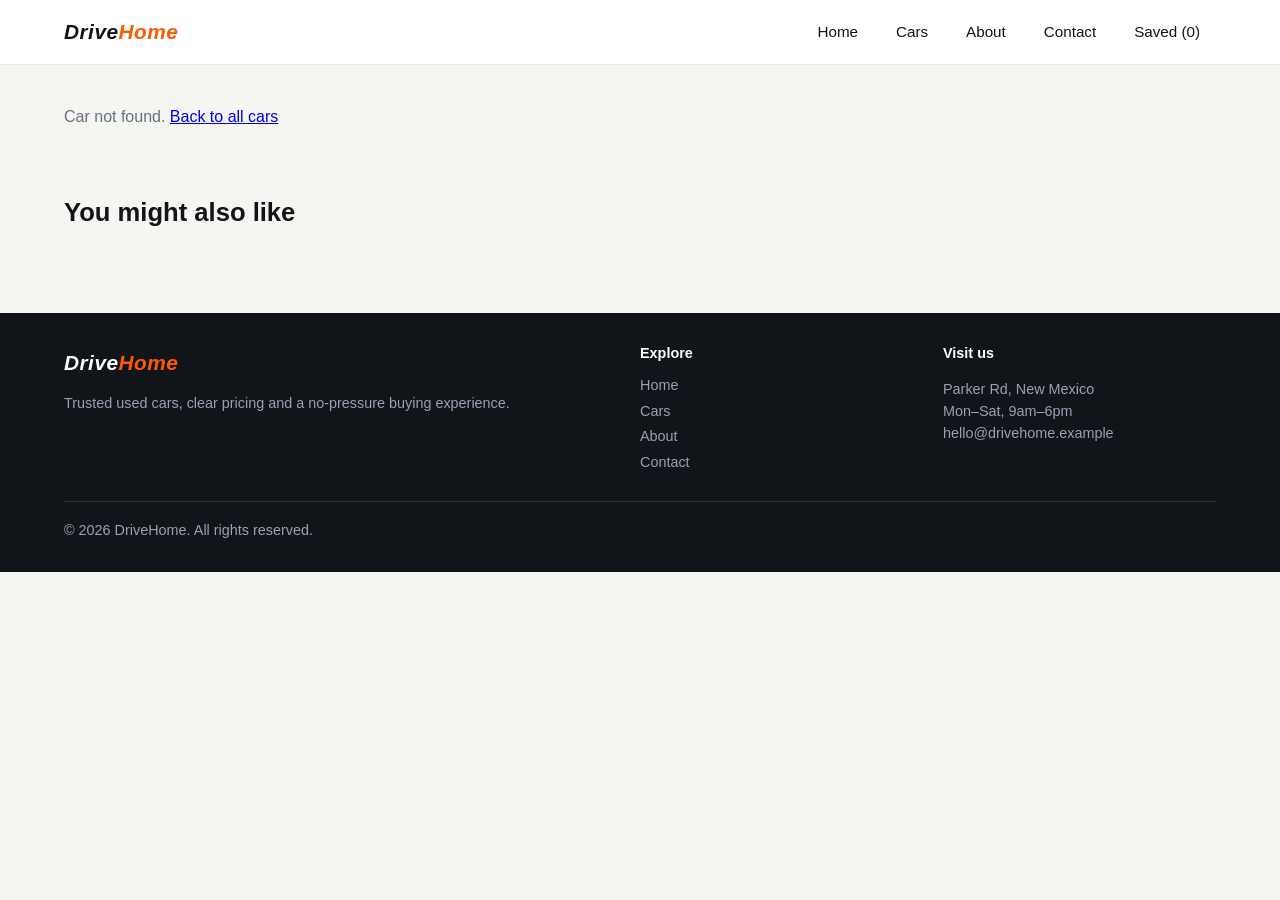
<file: car.html>
<!DOCTYPE html>
<html lang="en">
<head>
<meta charset="utf-8">
<meta name="viewport" content="width=device-width, initial-scale=1">
<title>Car details | DriveHome</title>
<meta name="description" content="DriveHome - trusted used cars in New Mexico.">
<link rel="stylesheet" href="styles.css">
</head>
<body>
<header id="header"></header>

<div class="wrap"><div class="crumb" id="crumb"></div>
<div class="detail" id="detail"></div>
<h2>You might also like</h2><div class="grid" id="similar"></div></div>
<footer id="footer"></footer>
<script src="script.js"></script>
</body>
</html>
</file>
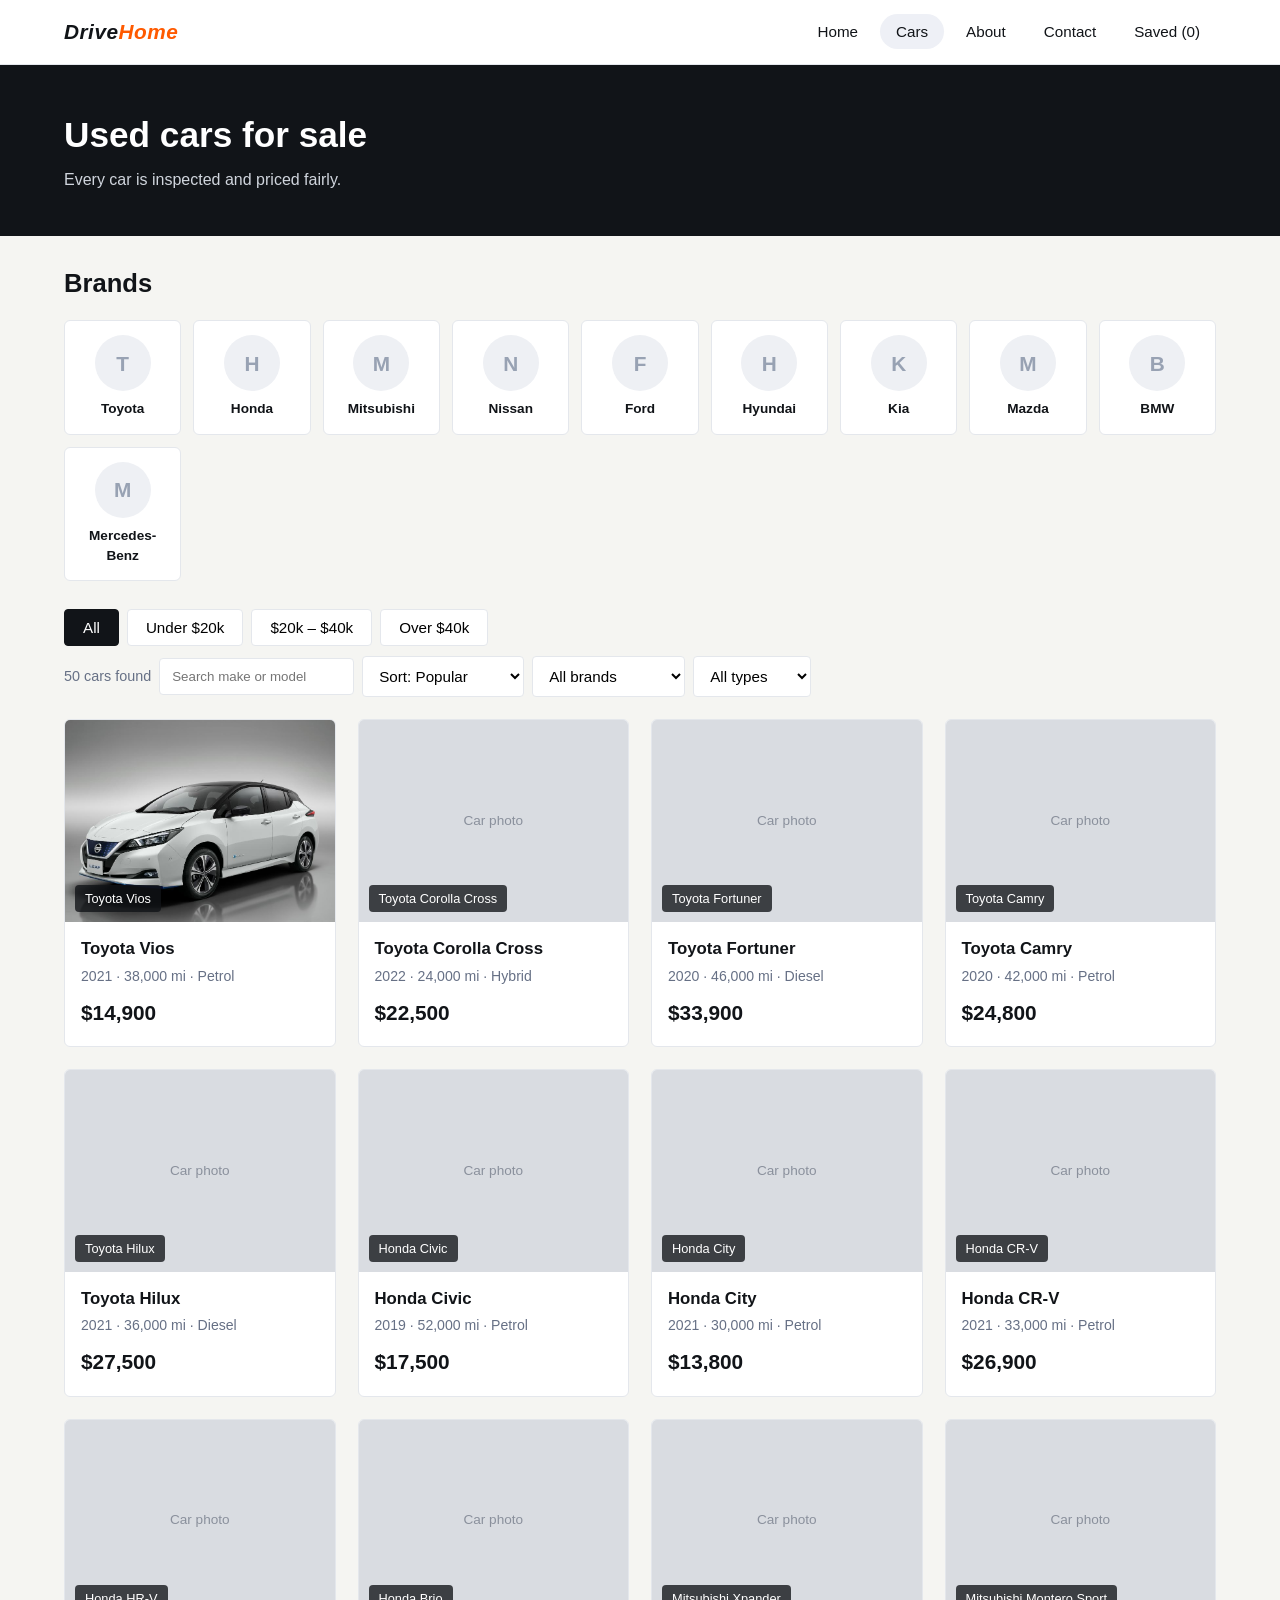
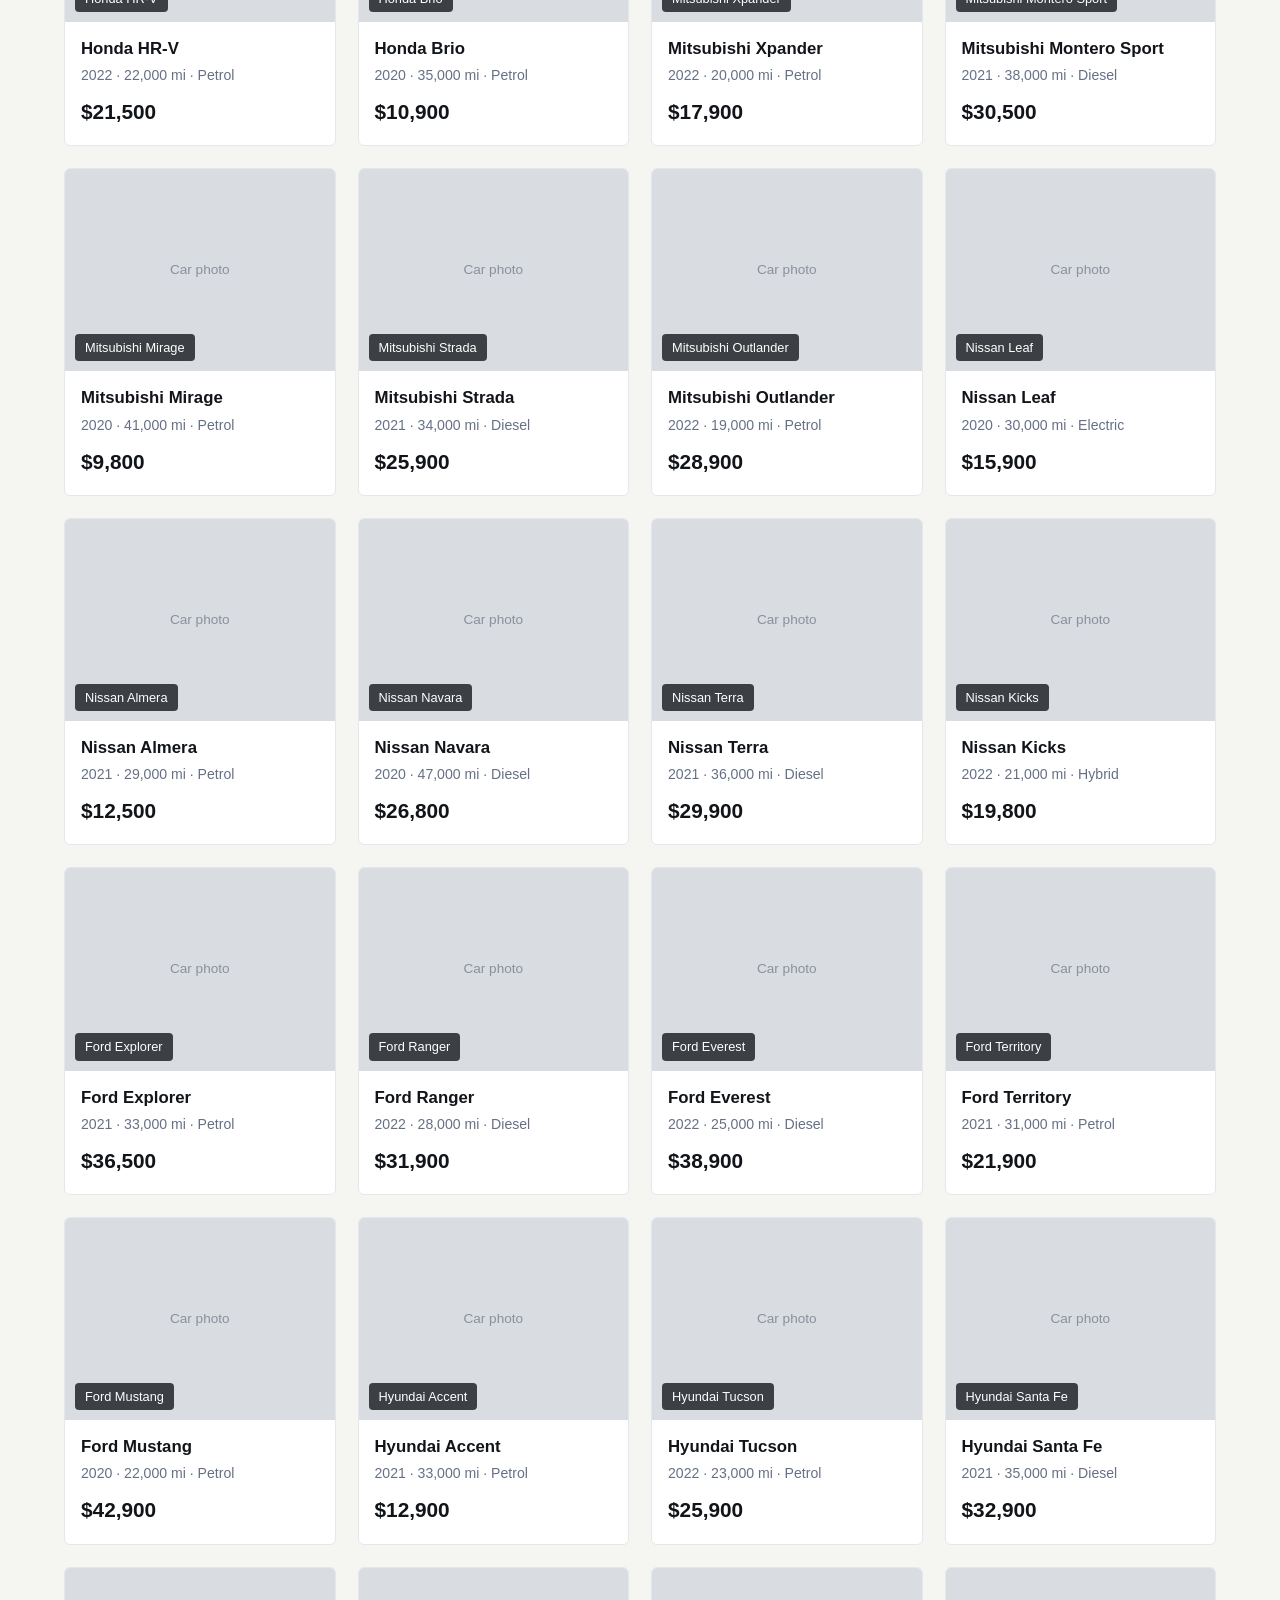
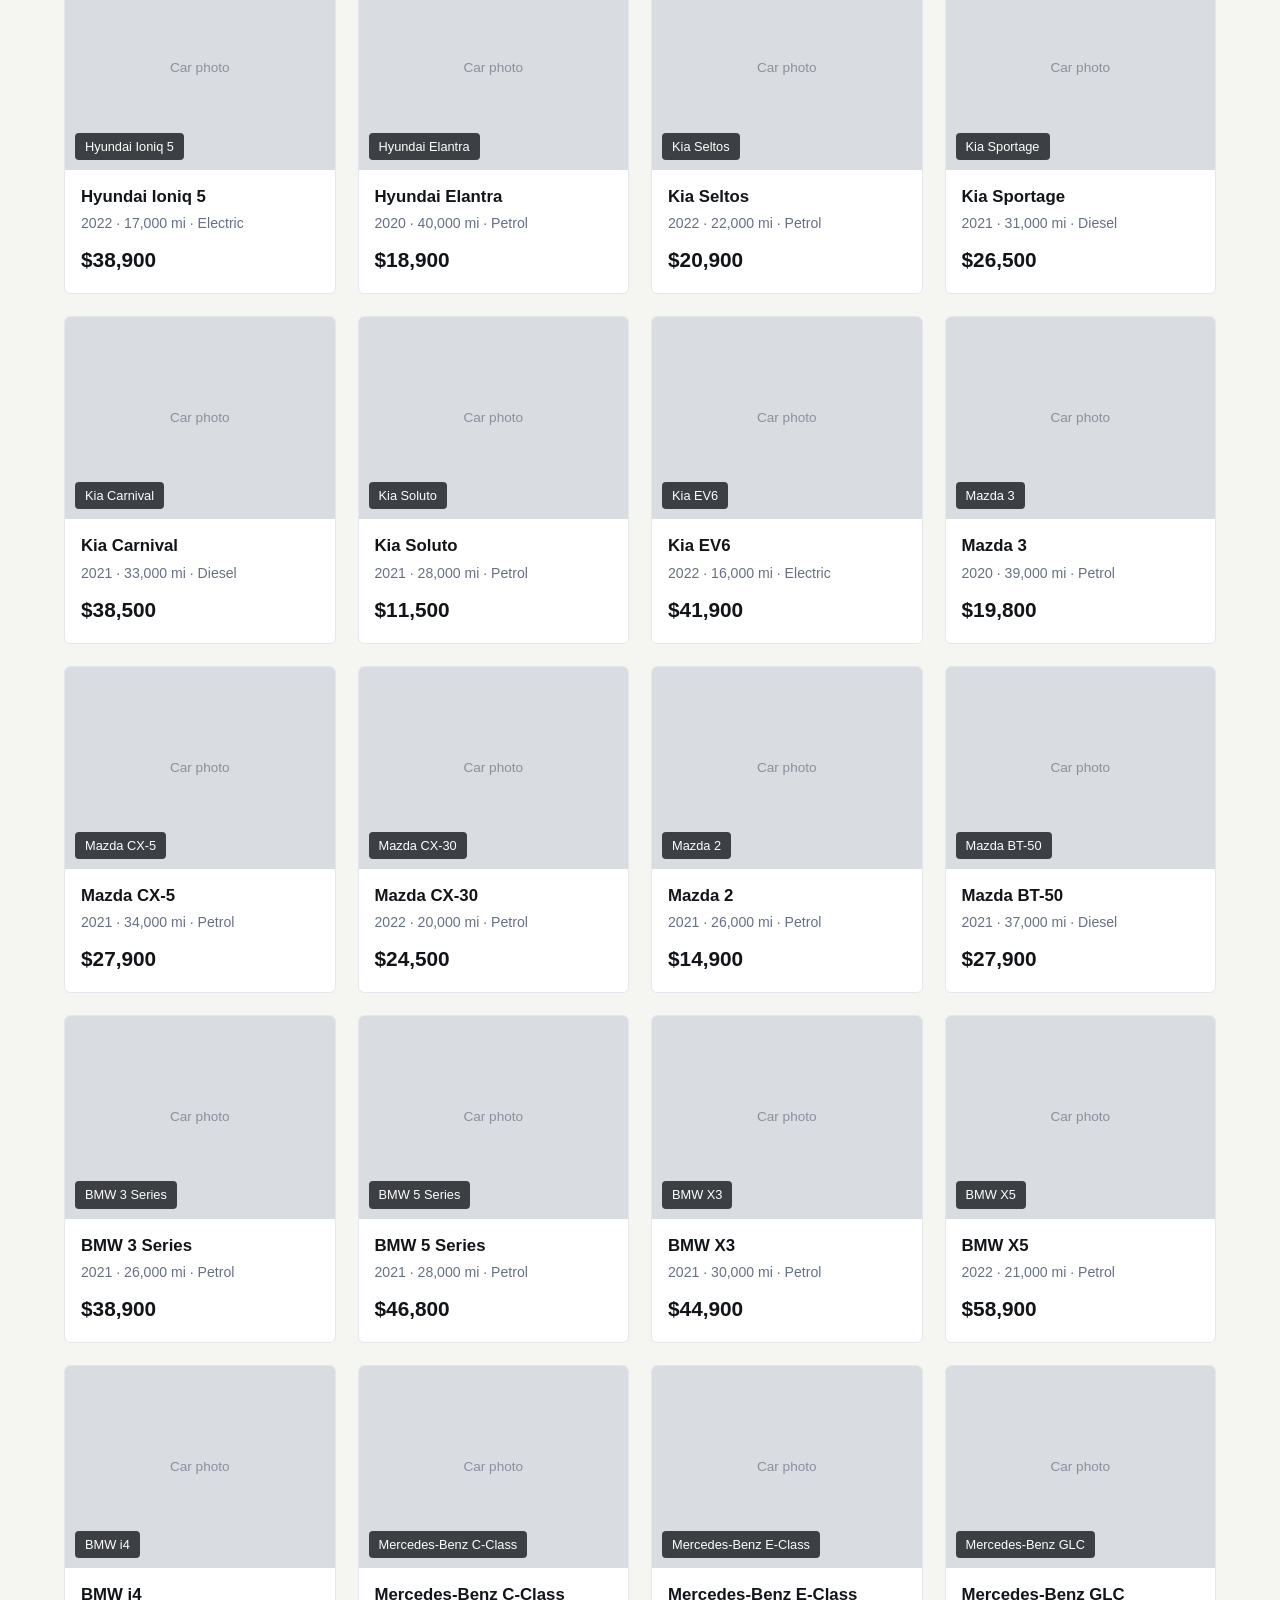
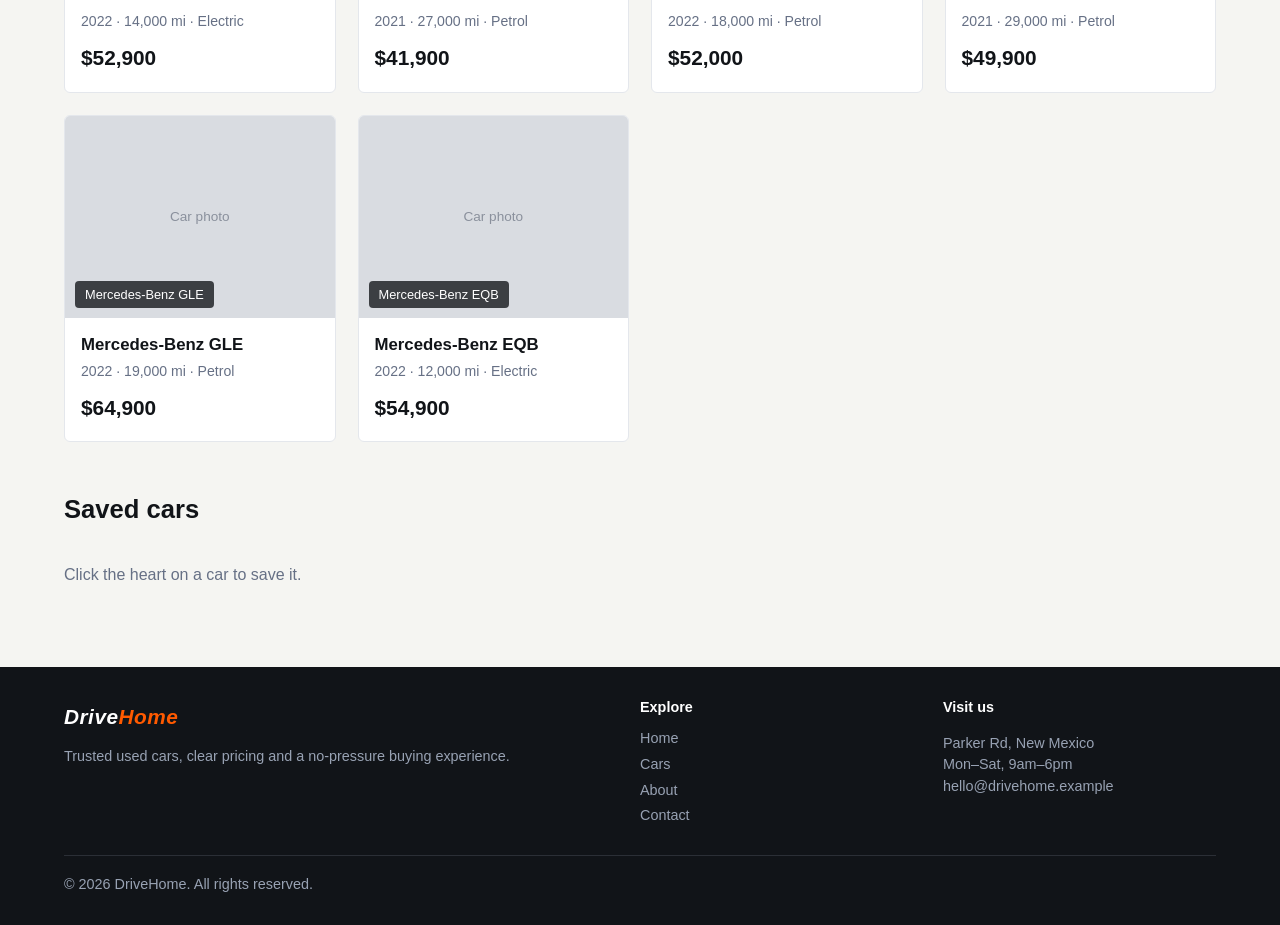
<file: cars.html>
<!DOCTYPE html>
<html lang="en">
<head>
<meta charset="utf-8">
<meta name="viewport" content="width=device-width, initial-scale=1">
<title>Used Cars for Sale | DriveHome</title>
<meta name="description" content="DriveHome - trusted used cars in New Mexico.">
<link rel="stylesheet" href="styles.css">
</head>
<body>
<header id="header"></header>

<section class="pagehead"><div class="wrap"><h1>Used cars for sale</h1><p>Every car is inspected and priced fairly.</p></div></section>
<div class="wrap">
<h2 style="margin-top:28px">Brands</h2><div class="brands" id="brands"></div>
<div class="bar" style="margin-top:28px">
<div class="tabs"><button class="tab on" data-b="all">All</button><button class="tab" data-b="low">Under $20k</button><button class="tab" data-b="mid">$20k – $40k</button><button class="tab" data-b="high">Over $40k</button></div>
<div style="display:flex;gap:8px;flex-wrap:wrap;align-items:center"><span id="count" style="color:var(--muted);font-size:.9rem"></span>
<input id="q" placeholder="Search make or model" aria-label="Search" style="padding:10px 12px;border:1px solid var(--line);border-radius:4px">
<select id="sort" aria-label="Sort"><option value="popular">Sort: Popular</option><option value="low">Price: low to high</option><option value="high">Price: high to low</option><option value="miles">Lowest mileage</option></select>
<select id="brand" aria-label="Brand"></select><select id="type" aria-label="Type"><option value="all">All types</option><option>Sedan</option><option>SUV</option><option>MPV</option><option>Pickup</option><option>Hatchback</option><option>Luxury</option><option>Electric</option></select></div>
</div>
<div class="grid" id="cars" style="margin-top:22px"></div>
<h2 id="saved">Saved cars</h2><div class="grid" id="sg"></div>
</div>
<footer id="footer"></footer>
<script src="script.js"></script>
</body>
</html>
</file>
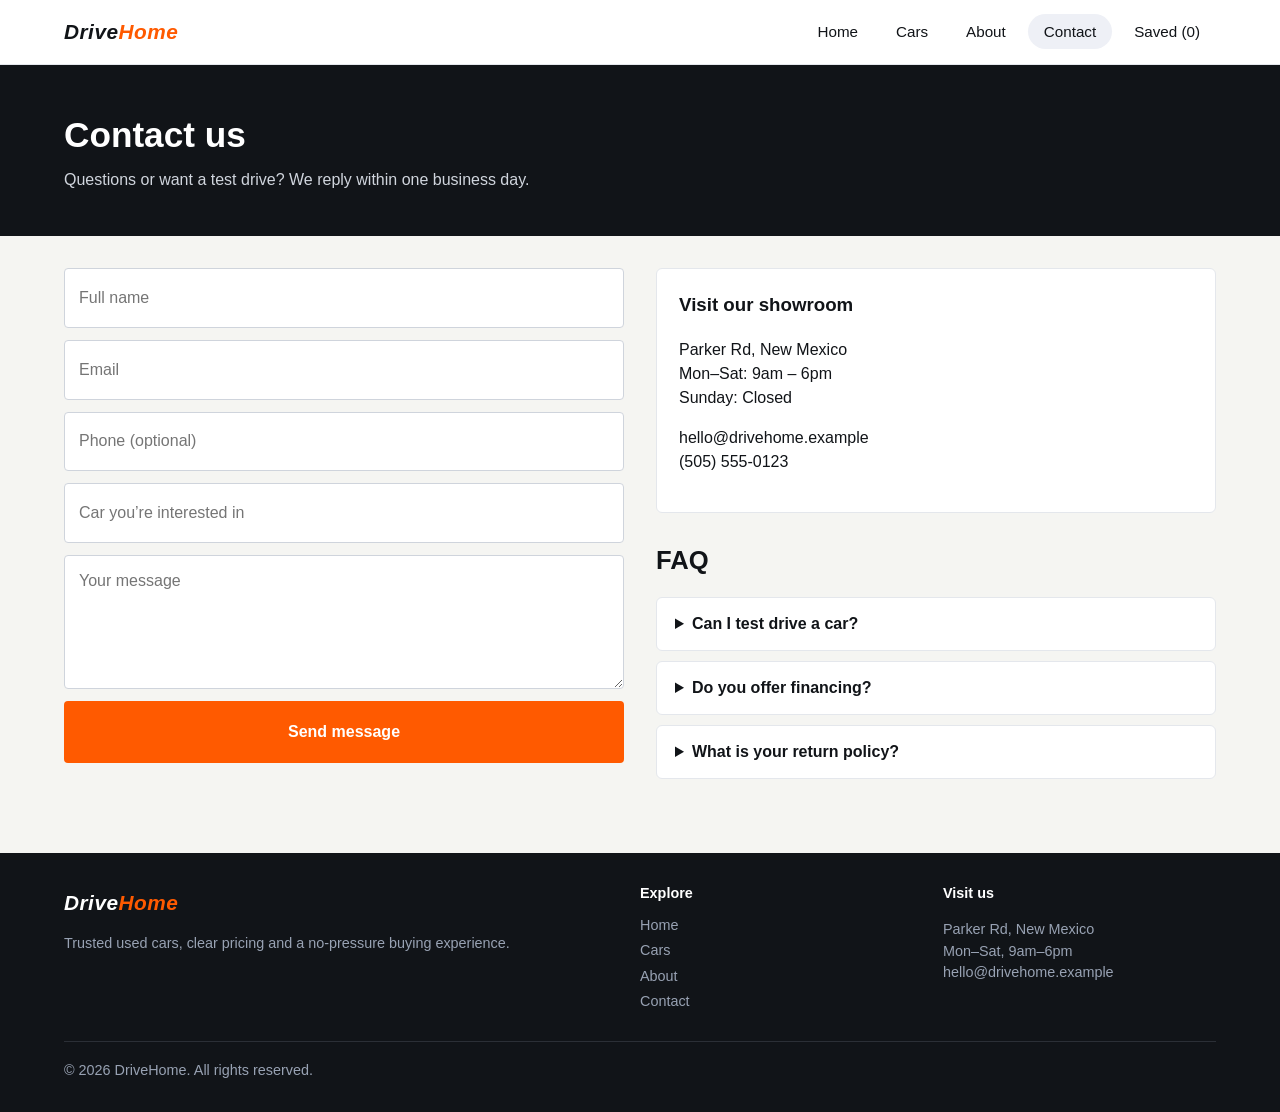
<file: contact.html>
<!DOCTYPE html>
<html lang="en">
<head>
<meta charset="utf-8">
<meta name="viewport" content="width=device-width, initial-scale=1">
<title>Contact | DriveHome</title>
<meta name="description" content="DriveHome - trusted used cars in New Mexico.">
<link rel="stylesheet" href="styles.css">
</head>
<body>
<header id="header"></header>

<section class="pagehead"><div class="wrap"><h1>Contact us</h1><p>Questions or want a test drive? We reply within one business day.</p></div></section>
<div class="wrap"><div class="cgrid">
<form class="contact" id="form" style="max-width:none">
<input required placeholder="Full name"><input required type="email" placeholder="Email"><input type="tel" placeholder="Phone (optional)">
<input id="interest" placeholder="Car you’re interested in"><textarea required placeholder="Your message"></textarea>
<button class="btn" type="submit">Send message</button><p id="msg" role="status" style="margin:0;color:var(--accent)"></p></form>
<div><div class="panel"><h3 style="margin-top:0">Visit our showroom</h3><p>Parker Rd, New Mexico<br>Mon–Sat: 9am – 6pm<br>Sunday: Closed</p><p>hello@drivehome.example<br>(505) 555-0123</p></div>
<h2 style="margin-top:28px">FAQ</h2>
<details><summary>Can I test drive a car?</summary><p>Yes. Use "Book a test drive" on any car page.</p></details>
<details><summary>Do you offer financing?</summary><p>Yes. Each car page has a payment estimator, and we can discuss options in person.</p></details>
<details><summary>What is your return policy?</summary><p>You can return a car within 7 days if it isn’t right for you.</p></details></div>
</div></div>
<footer id="footer"></footer>
<script src="script.js"></script>
</body>
</html>
</file>
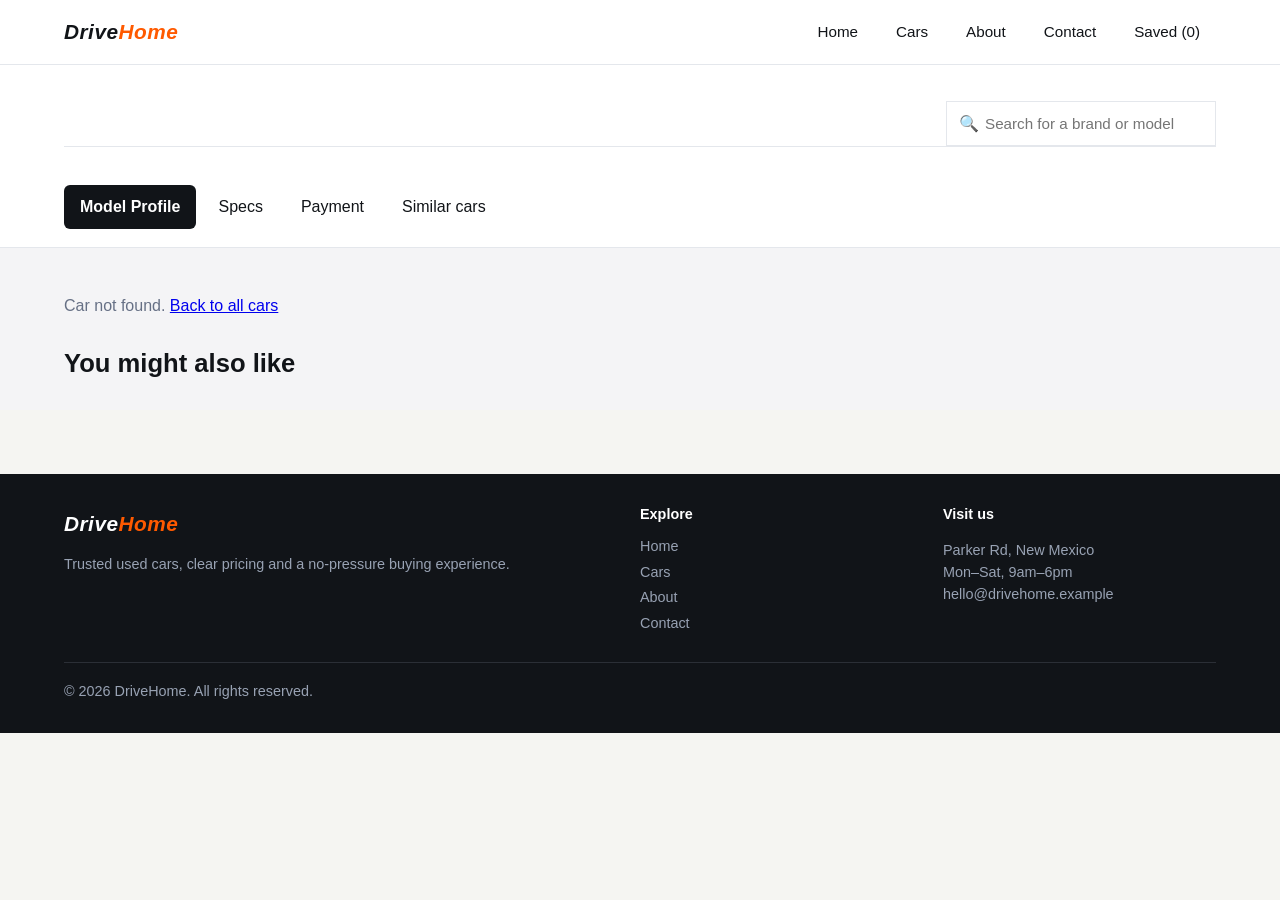
<file: z.html>
<!DOCTYPE html>
<html lang="en">
<head>
<meta charset="utf-8">
<meta name="viewport" content="width=device-width, initial-scale=1">
<title>Car details | DriveHome</title>
<meta name="description" content="DriveHome - trusted used cars in New Mexico.">
<link rel="stylesheet" href="styles.css">
</head>
<body>
<header id="header"></header>
<div class="dhead"><div class="wrap">
<div class="dtop"><div><h1 id="dtitle"></h1><div class="pr" id="dprice"></div></div>
<form class="dsearch" action="cars.html"><span aria-hidden="true">🔍</span><input name="q" placeholder="Search for a brand or model" aria-label="Search"></form></div>
<div class="crumb" id="crumb"></div>
<div class="dtabs" id="dtabs"><a class="on" href="#gallery">Model Profile</a><a href="#specs">Specs</a><a href="#payment">Payment</a><a href="#similar-h">Similar cars</a></div>
</div></div>
<div class="dbody"><div class="wrap">
<div class="dlayout" id="detail"></div>
<h2 id="similar-h" style="margin-top:10px">You might also like</h2><div class="grid" id="similar"></div>
</div></div>
<dialog id="lb"></dialog>
<footer id="footer"></footer>
<script src="script.js"></script>
</body>
</html>
</file>
<file: styles.css>
:root{--ink:#111418;--muted:#667085;--line:#e4e7ec;--bg:#f5f5f2;--card:#fff;--accent:#c8102e}
*{box-sizing:border-box}html{scroll-behavior:smooth;scroll-padding-top:72px}
body{margin:0;font-family:"Helvetica Neue",Arial,sans-serif;color:var(--ink);background:var(--bg);line-height:1.5}
.wrap{max-width:1200px;margin:0 auto;padding:0 24px}
header{position:sticky;top:0;z-index:10;background:var(--ink);color:#fff}
header .wrap{display:flex;align-items:center;justify-content:space-between;height:64px}
.logo{font-weight:700;font-size:1.3rem;letter-spacing:.5px;color:#fff;text-decoration:none}
.logo b{color:var(--accent)}
nav a{color:#d0d5dd;text-decoration:none;margin-left:28px;font-size:.95rem}
nav a:hover{color:#fff}
.hero{position:relative;min-height:520px;display:flex;align-items:center;color:#fff;background:#2b2f36 url(images/hero.jpg) center/cover}
.hero::before{content:"";position:absolute;inset:0;background:linear-gradient(90deg,rgba(0,0,0,.75),rgba(0,0,0,.15))}
.hero .wrap{position:relative;width:100%}
.hero h1{font-size:clamp(2.2rem,5vw,3.6rem);line-height:1.08;margin:0 0 14px;max-width:620px;font-weight:700}
.hero p{max-width:480px;color:#e4e7ec;margin:0 0 26px;font-size:1.1rem}
.search{display:flex;background:#fff;border-radius:6px;overflow:hidden;max-width:620px}
.search input{flex:1;border:0;padding:16px 18px;font-size:1rem;min-width:0;outline:none}
.btn{background:var(--accent);color:#fff;border:0;padding:0 28px;font-weight:600;font-size:1rem;cursor:pointer;min-height:48px}
.btn:hover{background:#a50d26}
h2{font-size:1.6rem;margin:48px 0 18px;font-weight:700}
.bar{display:flex;flex-wrap:wrap;gap:10px;align-items:center;justify-content:space-between}
.tabs{display:flex;gap:8px;flex-wrap:wrap}
.tab{background:#fff;border:1px solid var(--line);padding:9px 18px;border-radius:4px;cursor:pointer;font-size:.95rem}
.tab.on{background:var(--ink);color:#fff;border-color:var(--ink)}
select{padding:10px 12px;border:1px solid var(--line);border-radius:4px;background:#fff;font-size:.95rem}
.grid{display:grid;grid-template-columns:repeat(auto-fill,minmax(270px,1fr));gap:22px}
.card{background:var(--card);border:1px solid var(--line);border-radius:6px;overflow:hidden;cursor:pointer;position:relative;transition:box-shadow .2s}
.card:hover{box-shadow:0 8px 24px rgba(16,24,40,.12)}
.ph{aspect-ratio:4/3;background:#d9dce1;display:flex;align-items:center;justify-content:center;color:#8a909c;font-size:.85rem;overflow:hidden}
.ph img{width:100%;height:100%;object-fit:cover;display:block}
.info{padding:14px 16px 18px}
.info h3{margin:0;font-size:1.05rem}
.meta{color:var(--muted);font-size:.88rem;margin:4px 0 10px}
.price{font-size:1.3rem;font-weight:700}
.fav{position:absolute;top:10px;right:10px;width:36px;height:36px;border-radius:50%;border:0;background:rgba(255,255,255,.92);cursor:pointer;display:grid;place-items:center}
.fav svg{width:18px;height:18px;fill:none;stroke:#344054;stroke-width:2}
.fav.on svg{fill:var(--accent);stroke:var(--accent)}
.empty{color:var(--muted)}
.steps{display:grid;grid-template-columns:repeat(auto-fit,minmax(240px,1fr));gap:22px}
.steps div{border-top:3px solid var(--accent);background:#fff;padding:18px}
.steps h3{margin:0 0 6px}
.contact{display:grid;gap:12px;max-width:520px}
.contact input{padding:13px 14px;border:1px solid #cfd4dc;border-radius:4px;font-size:1rem}
footer{background:var(--ink);color:#98a2b3;margin-top:64px;padding:30px 0;font-size:.9rem}
dialog{border:0;border-radius:8px;padding:0;max-width:640px;width:calc(100% - 32px)}
dialog::backdrop{background:rgba(0,0,0,.6)}
.d .ph{aspect-ratio:16/9}.d .in{padding:22px}
.specs{display:grid;grid-template-columns:repeat(3,1fr);gap:1px;background:var(--line);border:1px solid var(--line);margin:16px 0}
.specs div{background:#fff;padding:10px 12px}.specs small{display:block;color:var(--muted)}
.x{position:absolute;right:12px;top:12px;z-index:2;border:0;background:#fff;border-radius:50%;width:34px;height:34px;cursor:pointer;font-size:1rem}

.search{max-width:620px}
a.btn{display:inline-flex;align-items:center;text-decoration:none;padding:12px 26px;border-radius:4px}
button.btn{border-radius:0 4px 4px 0}.contact button.btn,.panel button.btn,.d button.btn{border-radius:4px}
.menu{display:none;background:none;border:0;color:#fff;font-size:1.6rem;cursor:pointer}
nav a.active{color:#fff;border-bottom:2px solid var(--accent);padding-bottom:4px}
.pagehead{background:var(--ink);color:#fff;padding:44px 0}.pagehead h1{margin:0 0 6px;font-size:2.2rem}.pagehead p{margin:0;color:#d0d5dd}
.cols{display:grid;grid-template-columns:1fr 1fr;gap:40px;align-items:center;margin-top:48px}
.cols .ph{aspect-ratio:4/3;border-radius:6px}.cols h2{margin-top:0}
.stats{display:grid;grid-template-columns:repeat(auto-fit,minmax(160px,1fr));gap:20px;text-align:center;background:#fff;border:1px solid var(--line);padding:28px;margin-top:48px}
.stats b{display:block;font-size:2rem;color:var(--accent)}
.budget{display:grid;grid-template-columns:repeat(auto-fit,minmax(220px,1fr));gap:18px}
.budget a{background:#fff;border:1px solid var(--line);padding:24px;text-decoration:none;color:var(--ink);font-size:1.25rem;font-weight:700;border-radius:6px}
.budget a:hover{border-color:var(--accent)}.budget small{display:block;color:var(--muted);font-weight:400;font-size:.9rem}
.cta{background:var(--accent);color:#fff;padding:40px;margin-top:56px;border-radius:6px;display:flex;justify-content:space-between;align-items:center;gap:20px;flex-wrap:wrap}
.cta h2{margin:0}.cta p{margin:4px 0 0}.cta .btn{background:#fff;color:var(--accent);font-weight:700}
.crumb{color:var(--muted);font-size:.9rem;margin-top:24px}.crumb a{color:var(--muted)}
.detail{display:grid;grid-template-columns:1.4fr 1fr;gap:32px;margin-top:16px}
.detail .ph{aspect-ratio:4/3;border-radius:6px}
.panel{background:#fff;border:1px solid var(--line);border-radius:6px;padding:22px}
.panel .btn{width:100%;justify-content:center;margin-top:10px}
.ghost{background:#fff!important;color:var(--ink)!important;border:1px solid #cfd4dc!important}
.calc label{display:block;font-size:.85rem;color:var(--muted);margin-top:10px}
.calc input,.calc select{width:100%;padding:10px;border:1px solid #cfd4dc;border-radius:4px;font-size:1rem}
.monthly{font-size:1.9rem;font-weight:700;color:var(--accent)}
details{background:#fff;border:1px solid var(--line);border-radius:6px;padding:14px 18px;margin-bottom:10px}summary{cursor:pointer;font-weight:600}
.cgrid{display:grid;grid-template-columns:1fr 1fr;gap:32px;margin-top:32px}.contact textarea{padding:13px 14px;border:1px solid #cfd4dc;border-radius:4px;font:inherit;min-height:120px}
.fgrid{display:grid;grid-template-columns:2fr 1fr 1fr;gap:30px}footer h4{color:#fff;margin:0 0 10px}footer a{color:#98a2b3;display:block;text-decoration:none;margin:4px 0}footer a:hover{color:#fff}
.copy{border-top:1px solid #2b2f36;margin-top:24px;padding-top:18px}
@media(max-width:760px){
.menu{display:block}
nav{display:none;position:absolute;top:64px;left:0;right:0;background:var(--ink);padding:8px 24px 18px;flex-direction:column}
nav.open{display:flex}nav a{margin:0;padding:12px 0}nav a.active{border:0;color:var(--accent)}
.cols,.detail,.cgrid,.fgrid{grid-template-columns:1fr}.specs{grid-template-columns:1fr 1fr}.hero{min-height:440px}}

/* ===== Autodeal-style refresh ===== */
:root{--accent:#ff5a00;--blue:#0b4a7d}
.btn:hover{background:#e04e00}
header{background:#fff;color:var(--ink);border-bottom:1px solid var(--line)}
.logo{color:var(--ink);font-style:italic;font-weight:800}
footer .logo{color:#fff}
nav a{color:var(--ink);padding:9px 16px;border-radius:999px;margin-left:6px;font-weight:500}
nav a:hover{background:#f1f2f5;color:var(--ink)}
nav a.active{background:#eef0f6;color:var(--ink);border:0;padding:9px 16px}
.menu{color:var(--ink)}
@media(max-width:760px){nav{background:#fff;border-bottom:1px solid var(--line)}nav a{margin:0;border-radius:6px}}

.dhead{background:#fff;border-bottom:1px solid var(--line)}
.dtop{display:flex;justify-content:space-between;align-items:flex-start;gap:24px;flex-wrap:wrap;padding-top:36px}
.dtop h1{margin:0;font-size:clamp(1.8rem,4vw,2.7rem);line-height:1.1}
.dtop .pr{font-size:1.7rem;margin:6px 0 18px}
.dsearch{display:flex;align-items:center;border:1px solid var(--line);padding:0 12px;min-width:270px;background:#fff}
.dsearch input{border:0;padding:13px 6px;flex:1;outline:none;font-size:.95rem;min-width:0}
.dhead .crumb{border-top:1px solid var(--line);margin-top:0;padding:16px 8px;font-size:.8rem}
.dhead .crumb a{text-decoration:none}
.dtabs{display:flex;gap:6px;overflow-x:auto;padding:6px 0 18px}
.dtabs a{padding:10px 16px;border-radius:6px;text-decoration:none;color:var(--ink);font-weight:500;white-space:nowrap}
.dtabs a.on{background:var(--ink);color:#fff;font-weight:700}
.dbody{background:#f4f4f6;padding:30px 0 10px}
.dlayout{display:grid;grid-template-columns:1fr 330px;gap:30px;align-items:start}
.box{background:#fff;border:1px solid var(--line);border-radius:6px;margin-bottom:24px}
.box .bh{padding:22px 22px 14px}.box h2{margin:0 0 4px;font-size:1.5rem}.box h3{margin:0 0 4px}
.sub{margin:0;color:var(--muted);font-size:.92rem}.box .bb{padding:0 22px 22px}
.gal{position:relative;aspect-ratio:16/9;background:#d9dce1;overflow:hidden;display:flex;align-items:center;justify-content:center;color:#8a909c}
.gal img{position:absolute;inset:0;width:100%;height:100%;object-fit:cover}
.arrow{position:absolute;top:50%;transform:translateY(-50%);width:34px;height:34px;border-radius:50%;border:0;background:#ff8a00;color:#fff;cursor:pointer;z-index:2;font-size:1rem}
.arrow.l{left:10px}.arrow.r{right:10px}
.pill{position:absolute;right:16px;bottom:16px;background:#fff;border:0;border-radius:999px;padding:8px 16px;font-weight:600;font-size:.85rem;cursor:pointer;z-index:2}
.side .btn{display:flex;justify-content:center;width:100%;border-radius:6px;padding:12px;margin:14px 0 0;font-weight:700;border:0;font-size:1rem}
.side .btn+.btn{margin-top:8px}
.btn.dark{background:var(--ink)}.btn.out{background:#fff;color:#344054;border:1px solid #98a2b3!important}
.blue{background:var(--blue);color:#fff;border-radius:6px;padding:22px}
.blue h3{margin:0 0 6px;font-size:1.3rem}.blue p{color:#b9d2e8;font-size:.9rem;margin:0 0 14px}
.blue ul{list-style:none;padding:0;margin:0 0 6px}.blue li{margin-bottom:10px;font-size:.9rem}.blue li:before{content:"✓ ";color:#35d0b8;font-weight:700}
.blue a{color:#fff;font-weight:700}
.spec-table{width:100%;border-collapse:collapse}.spec-table td{padding:11px 0;border-top:1px solid var(--line)}.spec-table td:first-child{color:var(--muted);width:45%}
.box.calc{padding:22px}.box.calc h2{margin-bottom:6px}
#lb img{width:100%;display:block}
@media(max-width:900px){.dlayout{grid-template-columns:1fr}}

/* photo upload button + popup */
.cam{position:absolute;top:10px;left:10px;width:36px;height:36px;border-radius:50%;border:0;background:rgba(255,255,255,.92);cursor:pointer;z-index:1}
.sm{padding:8px 14px!important;font-size:.85rem!important;min-height:0!important;border-radius:4px!important;width:auto!important;margin:0!important}
.d .btn{border-radius:4px}

/* brand logos + always-visible car name label */
.brands{display:grid;grid-template-columns:repeat(auto-fill,minmax(110px,1fr));gap:12px}
.brand{background:#fff;border:1px solid var(--line);border-radius:6px;padding:14px 8px;text-align:center;text-decoration:none;color:var(--ink);font-size:.85rem;font-weight:600}
.brand:hover,.brand.on{border-color:var(--accent)}
.blogo{width:56px;height:56px;margin:0 auto 8px;border-radius:50%;background:#eef0f4;display:flex;align-items:center;justify-content:center;overflow:hidden;color:#98a2b3;font-weight:700;font-size:1.3rem}
.blogo img{max-width:80%;max-height:80%;object-fit:contain}
.ph{position:relative}
.lbl{position:absolute;left:10px;bottom:10px;background:rgba(17,20,24,.78);color:#fff;padding:4px 10px;border-radius:4px;font-size:.8rem;z-index:1}
</file>
